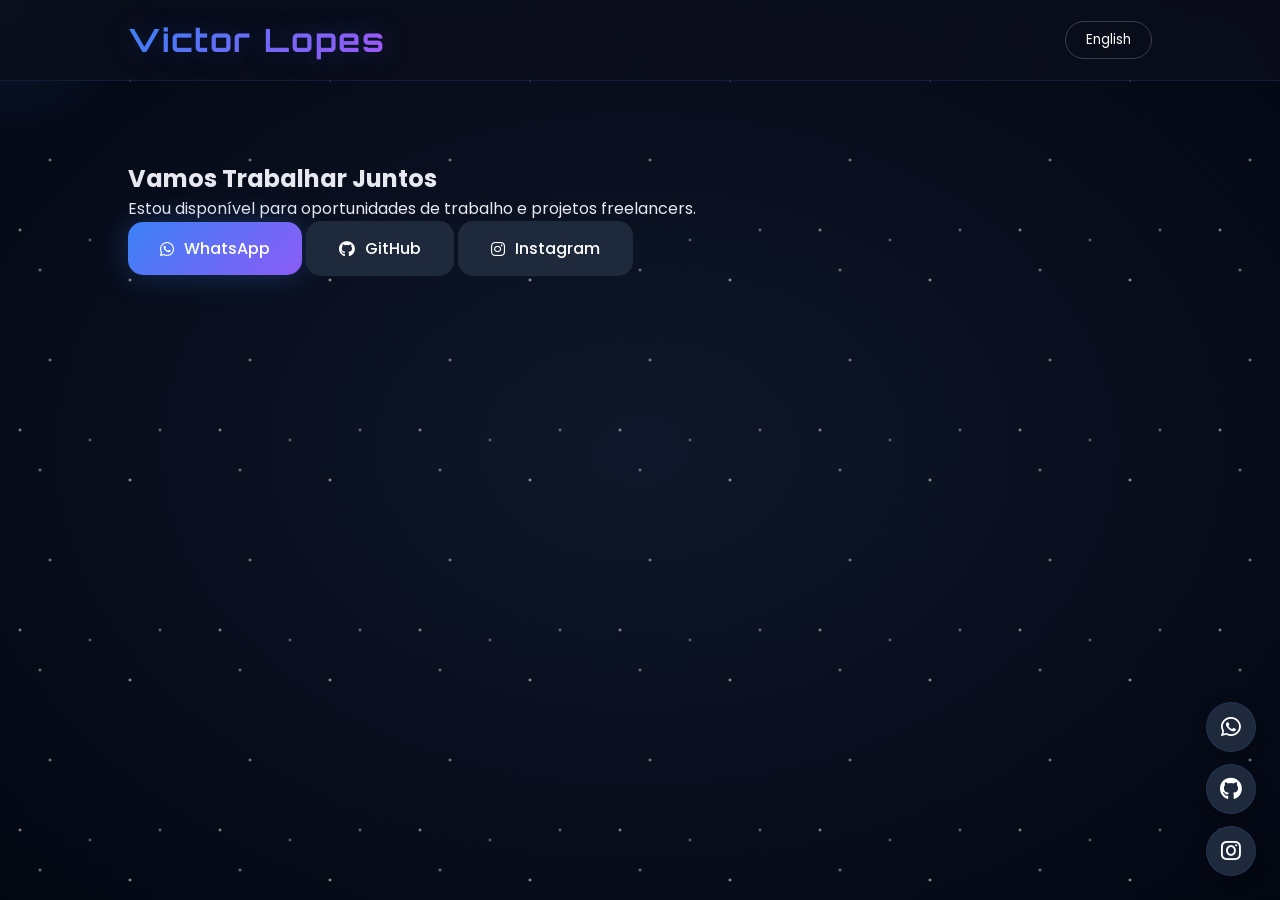
<file: contato.html>
<!DOCTYPE html>
<html lang="pt-br">
<head>
    <meta charset="UTF-8" />
    <meta name="viewport" content="width=device-width, initial-scale=1.0" />
    <title>Contato | Victor Lopes</title>

    <link rel="stylesheet" href="css/style.css?v=2" />
    <link rel="preconnect" href="https://fonts.googleapis.com" />
    <link href="https://fonts.googleapis.com/css2?family=Orbitron:wght@700&family=Poppins:wght@300;400;600&display=swap" rel="stylesheet" />
    <link rel="stylesheet" href="https://cdnjs.cloudflare.com/ajax/libs/font-awesome/6.5.0/css/all.min.css" />
    <link href="https://unpkg.com/aos@2.3.1/dist/aos.css" rel="stylesheet" />
</head>
<body>

    <!-- Fundo espacial -->
    <div id="space"></div>

    <!-- Brilho seguindo o mouse -->
    <div id="glow"></div>

    <!-- Navegação -->
    <nav>
        <a href="index.html" class="logo">Victor Lopes</a>
        <button id="translate" class="btn-destaque">English</button>
    </nav>

    <!-- ===== CONTEÚDO ===== -->
    <section>
        <h1 id="page-title" data-aos="fade-up">Vamos Trabalhar Juntos</h1>
        <p id="page-sub" data-aos="fade-up" data-aos-delay="200">
            Estou disponível para oportunidades de trabalho e projetos freelancers.
        </p>

        <div class="contatos" data-aos="fade-up" data-aos-delay="400">
            <a class="btn destaque" href="https://wa.me/5511956022453" target="_blank">
                <i class="fab fa-whatsapp"></i> WhatsApp
            </a>
            <a class="btn" href="https://github.com/Victordevlopes" target="_blank">
                <i class="fab fa-github"></i> GitHub
            </a>
            <a class="btn" href="https://www.instagram.com/vitaosl_" target="_blank">
                <i class="fab fa-instagram"></i> Instagram
            </a>
        </div>
    </section>

    <!-- ===== ÍCONES FLUTUANTES ===== -->
    <div class="social-float">
        <a href="https://wa.me/5511956022453" target="_blank" class="social-icon whatsapp" aria-label="WhatsApp">
            <i class="fab fa-whatsapp"></i>
        </a>
        <a href="https://github.com/Victordevlopes" target="_blank" class="social-icon github" aria-label="GitHub">
            <i class="fab fa-github"></i>
        </a>
        <a href="https://www.instagram.com/vitaosl_" target="_blank" class="social-icon instagram" aria-label="Instagram">
            <i class="fab fa-instagram"></i>
        </a>
    </div>

    <script src="https://unpkg.com/aos@2.3.1/dist/aos.js"></script>
    <script src="js/script.js"></script>
</body>
</html>
</file>
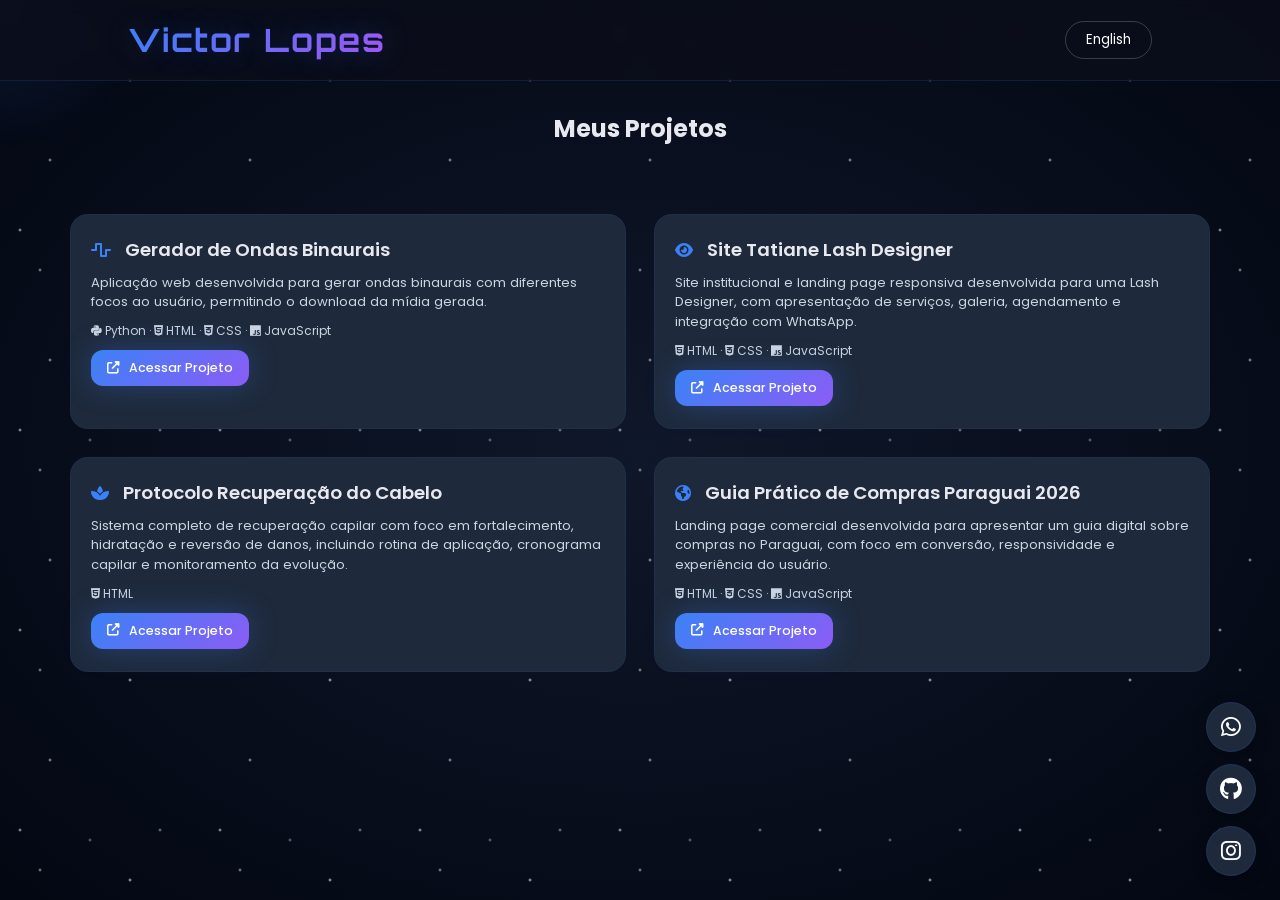
<file: projetos.html>
<!DOCTYPE html>
<html lang="pt-br">

<head>
    <meta charset="UTF-8" />
    <meta name="viewport" content="width=device-width, initial-scale=1.0" />

    <title>Projetos | Victor Lopes</title>

    <link rel="stylesheet" href="css/style.css?v=2" />

    <link rel="preconnect" href="https://fonts.googleapis.com" />
    <link href="https://fonts.googleapis.com/css2?family=Orbitron:wght@700&family=Poppins:wght@300;400;600&display=swap"
        rel="stylesheet" />

    <link rel="stylesheet"
        href="https://cdnjs.cloudflare.com/ajax/libs/font-awesome/6.5.0/css/all.min.css" />

    <link href="https://unpkg.com/aos@2.3.1/dist/aos.css" rel="stylesheet" />
</head>

<body>

    <div id="space"></div>
    <div id="glow"></div>

    <nav>
        <a href="index.html" class="logo">Victor Lopes</a>

        <button id="translate" class="btn-destaque">
            English
        </button>
    </nav>

    <section class="projetos-section">

        <h1 id="page-title"
            data-aos="fade-up"
            data-aos-duration="800">
            Meus Projetos
        </h1>
        
        <!-- PROJETO 1 -->
        <div class="projeto"
            data-aos="fade-up"
            data-aos-delay="200"
            data-aos-duration="800">

            <h2>
                <i class="fas fa-wave-square"
                    style="color: #3b82f6; margin-right: 10px;"></i>

                <span class="project-title">
                    Gerador de Ondas Binaurais
                </span>
            </h2>

            <p class="project-desc">
                Aplicação web desenvolvida para gerar ondas binaurais com diferentes focos ao usuário, permitindo o download da mídia gerada.
            </p>

            <p class="project-tech">
                <i class="fab fa-python"></i> Python ·
                <i class="fab fa-html5"></i> HTML ·
                <i class="fab fa-css3-alt"></i> CSS ·
                <i class="fab fa-js"></i> JavaScript
            </p>

            <a class="btn destaque"
                href="https://victordevlopes.github.io/gerador-de-ondas/"
                target="_blank"
                rel="noopener noreferrer">

                <i class="fas fa-external-link-alt"></i>

                <span class="btn-acessar">
                    Acessar Projeto
                </span>

            </a>

        </div>


        <!-- PROJETO 2 -->
        <div class="projeto"
            data-aos="fade-up"
            data-aos-delay="350"
            data-aos-duration="800">

            <h2>
                <i class="fas fa-eye"
                    style="color: #3b82f6; margin-right: 10px;"></i>

                <span class="project-title">
                    Site Tatiane Lash Designer
                </span>
            </h2>

            <p class="project-desc">
                Site institucional e landing page responsiva desenvolvida para uma Lash Designer, com apresentação de serviços, galeria, agendamento e integração com WhatsApp.
            </p>

            <p class="project-tech">
                <i class="fab fa-html5"></i> HTML ·
                <i class="fab fa-css3-alt"></i> CSS ·
                <i class="fab fa-js"></i> JavaScript
            </p>

            <a class="btn destaque"
                href="https://victordevlopes.github.io/Site-Tatiane-Lash-Designer/"
                target="_blank"
                rel="noopener noreferrer">

                <i class="fas fa-external-link-alt"></i>

                <span class="btn-acessar">
                    Acessar Projeto
                </span>

            </a>

        </div>


        <!-- PROJETO 3 -->
        <div class="projeto"
            data-aos="fade-up"
            data-aos-delay="500"
            data-aos-duration="800">

            <h2>
                <i class="fas fa-spa"
                    style="color: #3b82f6; margin-right: 10px;"></i>

                <span class="project-title">
                    Protocolo Recuperação do Cabelo
                </span>
            </h2>

            <p class="project-desc">
                Sistema completo de recuperação capilar com foco em fortalecimento, hidratação e reversão de danos, incluindo rotina de aplicação, cronograma capilar e monitoramento da evolução.
            </p>

            <p class="project-tech">
                <i class="fab fa-html5"></i> HTML
            </p>

            <a class="btn destaque"
                href="https://victordevlopes.github.io/protocolo-recupera-o-do-cabelo/"
                target="_blank"
                rel="noopener noreferrer">

                <i class="fas fa-external-link-alt"></i>

                <span class="btn-acessar">
                    Acessar Projeto
                </span>

            </a>

        </div>


        <!-- PROJETO 4 -->
        <div class="projeto"
            data-aos="fade-up"
            data-aos-delay="650"
            data-aos-duration="800">

            <h2>
                <i class="fas fa-globe-americas"
                    style="color: #3b82f6; margin-right: 10px;"></i>

                <span class="project-title">
                    Guia Prático de Compras Paraguai 2026
                </span>
            </h2>

            <p class="project-desc">
                Landing page comercial desenvolvida para apresentar um guia digital sobre compras no Paraguai, com foco em conversão, responsividade e experiência do usuário.
            </p>

            <p class="project-tech">
                <i class="fab fa-html5"></i> HTML ·
                <i class="fab fa-css3-alt"></i> CSS ·
                <i class="fab fa-js"></i> JavaScript
            </p>

            <a class="btn destaque"
                href="https://victordevlopes.github.io/Guia-pr-tico-de-compras-Paraguai-2026-/"
                target="_blank"
                rel="noopener noreferrer">

                <i class="fas fa-external-link-alt"></i>

                <span class="btn-acessar">
                    Acessar Projeto
                </span>

            </a>

        </div>

    </section>


    <div class="social-float">

        <a href="https://wa.me/5511956022453"
            target="_blank"
            class="social-icon whatsapp"
            aria-label="WhatsApp">

            <i class="fab fa-whatsapp"></i>

        </a>

        <a href="https://github.com/Victordevlopes"
            target="_blank"
            class="social-icon github"
            aria-label="GitHub">

            <i class="fab fa-github"></i>

        </a>

        <a href="https://www.instagram.com/vitaosl_"
            target="_blank"
            class="social-icon instagram"
            aria-label="Instagram">

            <i class="fab fa-instagram"></i>

        </a>

    </div>


    <script src="https://unpkg.com/aos@2.3.1/dist/aos.js"></script>

    <script src="js/script.js"></script>

</body>

</html>
</file>
<file: css/style.css>
/* ===== RESET E BASE ===== */
* {
    margin: 0;
    padding: 0;
    box-sizing: border-box;
}

body {
    font-family: 'Poppins', sans-serif;
    background: #0b0e1a;
    color: #e8e8f0;
    min-height: 100vh;
    overflow-x: hidden;
    position: relative;
    cursor: default;
}

/* ===== FONTE DO NOME (diferente) ===== */
.logo {
    font-family: 'Orbitron', monospace;
    font-size: 2rem;
    font-weight: 700;
    color: #fff;
    text-decoration: none;
    letter-spacing: 2px;
    background: linear-gradient(135deg, #3b82f6, #a855f7);
    -webkit-background-clip: text;
    -webkit-text-fill-color: transparent;
    background-clip: text;
    text-shadow: 0 0 30px rgba(59, 130, 246, 0.3);
    transition: 0.3s;
}

.logo:hover {
    transform: scale(1.05);
    text-shadow: 0 0 50px rgba(59, 130, 246, 0.6);
}

/* ===== FUNDO ESPACIAL ===== */
#space {
    position: fixed;
    top: 0;
    left: 0;
    width: 100%;
    height: 100%;
    z-index: -2;
    overflow: hidden;
    background: radial-gradient(ellipse at center, #0f172a 0%, #030712 100%);
}

#space::before {
    content: '';
    position: absolute;
    width: 200%;
    height: 200%;
    background-image:
        radial-gradient(2px 2px at 20px 30px, #eee, transparent),
        radial-gradient(2px 2px at 40px 70px, rgba(255,255,255,0.8), transparent),
        radial-gradient(2px 2px at 50px 160px, #ddd, transparent),
        radial-gradient(2px 2px at 90px 40px, rgba(255,255,255,0.6), transparent),
        radial-gradient(2px 2px at 130px 80px, #fff, transparent),
        radial-gradient(2px 2px at 160px 30px, rgba(255,255,255,0.7), transparent),
        radial-gradient(1px 1px at 300px 200px, #fff, transparent),
        radial-gradient(1px 1px at 400px 100px, #eee, transparent),
        radial-gradient(1px 1px at 500px 300px, #ddd, transparent),
        radial-gradient(1px 1px at 600px 400px, #fff, transparent),
        radial-gradient(1px 1px at 700px 150px, rgba(255,255,255,0.5), transparent),
        radial-gradient(1px 1px at 800px 250px, #eee, transparent),
        radial-gradient(1px 1px at 900px 350px, #fff, transparent),
        radial-gradient(1px 1px at 1000px 50px, rgba(255,255,255,0.6), transparent),
        radial-gradient(1px 1px at 1100px 450px, #ddd, transparent),
        radial-gradient(1px 1px at 1200px 200px, #fff, transparent);
    background-size: 200px 200px;
    background-repeat: repeat;
    animation: moveStars 40s linear infinite;
    opacity: 0.8;
}

@keyframes moveStars {
    0% { transform: translate(0, 0); }
    100% { transform: translate(-200px, -200px); }
}

/* ===== BRILHO SEGUINDO O MOUSE ===== */
#glow {
    position: fixed;
    width: 300px;
    height: 300px;
    border-radius: 50%;
    pointer-events: none;
    z-index: 1;
    background: radial-gradient(circle at center, rgba(59, 130, 246, 0.15), transparent 70%);
    transform: translate(-50%, -50%);
    transition: left 0.1s ease-out, top 0.1s ease-out;
}

/* ===== NAVEGAÇÃO ===== */
nav {
    display: flex;
    justify-content: space-between;
    align-items: center;
    padding: 20px 10%;
    background: rgba(11, 14, 26, 0.85);
    backdrop-filter: blur(10px);
    position: sticky;
    top: 0;
    z-index: 100;
    border-bottom: 1px solid rgba(59, 130, 246, 0.15);
}

.btn-destaque {
    background: transparent;
    border: 1px solid rgba(255,255,255,0.2);
    color: #fff;
    padding: 8px 20px;
    border-radius: 30px;
    cursor: pointer;
    font-family: 'Poppins', sans-serif;
    font-weight: 400;
    transition: 0.3s;
}

.btn-destaque:hover {
    background: rgba(59, 130, 246, 0.2);
    border-color: #3b82f6;
    box-shadow: 0 0 20px rgba(59, 130, 246, 0.2);
}

/* ===== HEADER ===== */
header {
    min-height: 80vh;
    display: flex;
    justify-content: center;
    align-items: center;
    gap: 80px;
    padding: 50px 10%;
    flex-wrap: wrap;
    position: relative;
    z-index: 2;
}

.perfil img {
    width: 320px;
    height: 320px;
    border-radius: 50%;
    object-fit: cover;
    border: 4px solid #3b82f6;
    box-shadow: 0 0 60px rgba(59, 130, 246, 0.3);
    transition: 0.5s;
}

.perfil img:hover {
    transform: scale(1.02);
    box-shadow: 0 0 80px rgba(59, 130, 246, 0.5);
}

.hero {
    max-width: 600px;
    z-index: 2;
}

/* ===== TÍTULO ANIMADO (Typed.js) =====
   Altura FIXA (não min-height) reservada para até 2 linhas de texto.
   Isso evita que o restante da página "salte" quando o nome é
   apagado e reescrito e o número de linhas do texto muda. */
.hero h1 {
    font-size: 3.2rem;
    margin-bottom: 20px;
    height: 130px;
    font-weight: 700;
    display: flex;
    align-items: center;
    line-height: 1.25;
}

.hero h1 .typed-cursor {
    color: #3b82f6;
}

.hero p {
    color: #cbd5e1;
    line-height: 1.8;
    margin-bottom: 40px;
    font-size: 1.1rem;
}

.botoes {
    display: flex;
    flex-wrap: wrap;
    gap: 15px;
}

.btn {
    background: #1e293b;
    color: #fff;
    text-decoration: none;
    padding: 14px 32px;
    border-radius: 15px;
    display: inline-flex;
    align-items: center;
    gap: 10px;
    transition: 0.3s;
    border: 1px solid transparent;
    font-weight: 500;
}

.btn:hover {
    transform: translateY(-5px);
    box-shadow: 0 10px 30px rgba(0,0,0,0.3);
}

.destaque {
    background: linear-gradient(135deg, #3b82f6, #8b5cf6);
    border: none;
    box-shadow: 0 0 30px rgba(59, 130, 246, 0.3);
}

.destaque:hover {
    box-shadow: 0 0 50px rgba(59, 130, 246, 0.5);
    transform: translateY(-5px) scale(1.02);
}

/* ===== SEÇÕES ===== */
section {
    padding: 80px 10%;
    position: relative;
    z-index: 2;
}

section h2 {
    font-size: 2.2rem;
    margin-bottom: 40px;
    font-weight: 600;
}

/* ===== MINI BIOGRAFIA ===== */
.mini-bio {
    text-align: center;
    margin-top: 20px;
    font-size: 1rem;
    color: #cbd5e1;
    background: rgba(30, 41, 59, 0.5);
    padding: 12px 24px;
    border-radius: 30px;
    backdrop-filter: blur(8px);
    -webkit-backdrop-filter: blur(8px);
    border: 1px solid rgba(59, 130, 246, 0.15);
    font-weight: 300;
    letter-spacing: 0.5px;
    line-height: 1.6;
    transition: 0.4s ease;
    max-width: 320px;
    margin-left: auto;
    margin-right: auto;
}

.mini-bio span {
    color: #94a3b8;
    font-weight: 300;
}

.mini-bio:hover {
    border-color: #3b82f6;
    background: rgba(30, 41, 59, 0.7);
    box-shadow: 0 0 30px rgba(59, 130, 246, 0.15);
    transform: scale(1.02);
}

/* ===== SOBRE MIM (interativo) ===== */
.sobre-card {
    background: #1e293b;
    padding: 30px;
    border-radius: 20px;
    cursor: pointer;
    transition: 0.3s;
    border: 1px solid rgba(59, 130, 246, 0.1);
    max-width: 800px;
    margin: 0 auto;
}

.sobre-card:hover {
    border-color: #3b82f6;
    box-shadow: 0 0 30px rgba(59, 130, 246, 0.1);
}

.sobre-card .resumo {
    font-size: 1.1rem;
    line-height: 1.8;
    color: #cbd5e1;
}

.sobre-card .detalhes {
    margin-top: 15px;
    font-size: 1rem;
    line-height: 1.8;
    color: #94a3b8;
    border-top: 1px solid rgba(255,255,255,0.05);
    padding-top: 15px;
}

.sobre-card .toggle-hint {
    display: block;
    margin-top: 10px;
    font-size: 0.85rem;
    color: #64748b;
    text-align: center;
}

.sobre-card.expandido .detalhes {
    display: block !important;
}

.sobre-card.expandido .toggle-hint {
    display: none;
}

/* ===== HABILIDADES ===== */
.skills {
    display: grid;
    grid-template-columns: repeat(auto-fit, minmax(150px, 1fr));
    gap: 20px;
}

.card {
    background: #1e293b;
    padding: 25px 15px;
    border-radius: 20px;
    text-align: center;
    transition: 0.3s;
    border: 1px solid rgba(59, 130, 246, 0.05);
    display: flex;
    flex-direction: column;
    align-items: center;
    gap: 10px;
    font-weight: 500;
}

.card i {
    font-size: 2.8rem;
    color: #3b82f6;
    transition: 0.3s;
}

.card:hover {
    transform: translateY(-10px);
    box-shadow: 0 0 40px rgba(59, 130, 246, 0.15);
    border-color: #3b82f6;
}

.card:hover i {
    transform: scale(1.1);
}

/* ===== ÍCONES FLUTUANTES (WhatsApp / GitHub / Instagram) =====
   Ficam fixos no canto inferior direito, um embaixo do outro,
   em todas as páginas (index, projetos, contato). */
.social-float {
    position: fixed;
    right: 24px;
    bottom: 24px;
    display: flex;
    flex-direction: column;
    gap: 12px;
    z-index: 9999;
}

.social-icon {
    width: 50px;
    height: 50px;
    border-radius: 50%;
    display: flex;
    align-items: center;
    justify-content: center;
    background: #1e293b;
    color: #fff;
    font-size: 1.4rem;
    text-decoration: none;
    border: 1px solid rgba(59, 130, 246, 0.15);
    box-shadow: 0 4px 15px rgba(0, 0, 0, 0.3);
    transition: 0.3s;
}

.social-icon:hover {
    transform: translateY(-5px) scale(1.05);
    box-shadow: 0 0 20px rgba(59, 130, 246, 0.4);
}

.social-icon.whatsapp:hover { background: #25D366; border-color: #25D366; }
.social-icon.github:hover { background: #333; border-color: #333; }
.social-icon.instagram:hover {
    background: linear-gradient(45deg, #f58529, #dd2a7b, #8134af, #515bd4);
    border-color: transparent;
}

/* ===== PÁGINA DE PROJETOS ===== */

.projetos-section {
    padding-top: 30px !important;
    max-width: 1400px;
    margin: 0 auto;
}

.projetos-section h1 {
    text-align: center;
    margin-bottom: 45px;
}

/* Grade de projetos (a própria <section class="projetos-section">
   também casa com o seletor abaixo, pois contém .projeto) */
section:has(.projeto) {
    display: grid;
    grid-template-columns: repeat(2, minmax(0, 1fr));
    gap: 28px;
    max-width: 1200px;
    margin: 0 auto;
    padding-left: 30px;
    padding-right: 30px;
}

section:has(.projeto) > h1 {
    grid-column: 1 / -1;
    margin-bottom: 40px;
}

/* ===== CARD DO PROJETO ===== */
.projeto {
    background: #1e293b;
    padding: 22px 20px !important;
    border-radius: 18px;
    width: 100%;
    max-width: none;
    margin: 0;
    border: 1px solid rgba(59, 130, 246, 0.08);
    transition:
        transform 0.3s ease,
        box-shadow 0.3s ease,
        border-color 0.3s ease;
}

.projeto:hover {
    transform: translateY(-5px) scale(1.025);
    border-color: #3b82f6;
    box-shadow: 0 0 25px rgba(59, 130, 246, 0.15);
}

.projeto h2 {
    font-size: 1.15rem !important;
    line-height: 1.4;
    margin-bottom: 10px;
}

.projeto h2 i {
    font-size: 1rem;
}

.projeto p {
    font-size: 0.82rem !important;
    line-height: 1.5;
    color: #cbd5e1;
    margin-bottom: 10px;
}

.projeto .project-tech {
    font-size: 0.75rem !important;
    line-height: 1.5;
}

.projeto .btn {
    padding: 9px 16px !important;
    font-size: 0.78rem;
    border-radius: 12px;
}

/* ===== RESPONSIVIDADE (grade de projetos) ===== */
@media (max-width: 1100px) {
    section:has(.projeto) {
        grid-template-columns: repeat(1, minmax(0, 1fr));
    }
}

@media (max-width: 800px) {
    section:has(.projeto) {
        grid-template-columns: repeat(1, minmax(0, 1fr));
        gap: 18px;
    }
}

@media (max-width: 550px) {
    .projeto {
        padding: 22px 18px !important;
    }

    .projeto h2 {
        font-size: 1.2rem !important;
    }
}

/* =========================================================
   CORREÇÃO MOBILE - PORTFÓLIO VICTOR LOPES
   ========================================================= */

@media (max-width: 768px) {

    /* -----------------------------------------------------
       CORREÇÃO GERAL
       ----------------------------------------------------- */

    html,
    body {
        width: 100%;
        max-width: 100%;
        overflow-x: hidden !important;
        -webkit-overflow-scrolling: touch;
    }

    * {
        max-width: 100%;
    }


    /* -----------------------------------------------------
       NAVEGAÇÃO
       ----------------------------------------------------- */

    nav {
        width: 100%;
        min-width: 0;
        padding: 16px 20px !important;
        display: flex;
        flex-direction: row;
        align-items: center;
        justify-content: space-between;
        gap: 15px;
        box-sizing: border-box;
        /* blur pesado + sticky pode causar travadas no scroll do celular */
        backdrop-filter: none;
        background: rgba(11, 14, 26, 0.97);
    }

    .logo {
        display: block;
        max-width: 65%;
        font-size: 1.45rem !important;
        line-height: 1.2;
        letter-spacing: 1px;
        white-space: normal;
        overflow-wrap: break-word;
    }

    #translate {
        flex-shrink: 0;
        padding: 8px 16px !important;
        font-size: 0.82rem;
        white-space: nowrap;
    }


    /* -----------------------------------------------------
       HEADER / PRIMEIRA ÁREA
       ----------------------------------------------------- */

    header {
        width: 100%;
        min-width: 0;
        box-sizing: border-box;
        padding: 45px 20px !important;
        gap: 35px;
        overflow: hidden;
    }


    /* -----------------------------------------------------
       FOTO DE PERFIL
       ----------------------------------------------------- */

    .perfil {
        width: 100% !important;
        display: flex !important;
        flex-direction: column !important;
        justify-content: center !important;
        align-items: center !important;
        gap: 18px !important;
    }

    .perfil img {
        width: min(48vw, 190px) !important;
        height: min(48vw, 190px) !important;
        max-width: 190px !important;
        max-height: 190px !important;
        margin: 0 auto !important;
    }


    /* -----------------------------------------------------
       HERO
       ----------------------------------------------------- */

    .hero {
        width: 100% !important;
        max-width: 600px;
        min-width: 0 !important;
        margin: 0 auto;
        box-sizing: border-box;
        overflow: hidden;
    }

    /* Mesma lógica da versão desktop: altura FIXA para não
       empurrar o resto da página durante a animação de digitar. */
    .hero h1 {
        width: 100%;
        max-width: 100%;
        font-size: 2rem !important;
        line-height: 1.25;
        height: 130px;
        overflow-wrap: break-word;
        word-wrap: break-word;
    }

    .hero p {
        width: 100%;
        max-width: 100%;
        font-size: 1rem !important;
        line-height: 1.7;
        margin-bottom: 30px;
        overflow-wrap: break-word;
        word-wrap: break-word;
    }


    /* -----------------------------------------------------
       BOTÕES DO HERO
       ----------------------------------------------------- */

    .botoes {
        width: 100%;
        display: flex;
        flex-direction: column;
        gap: 14px;
    }

    .botoes .btn {
        width: 100% !important;
        max-width: 100%;
        box-sizing: border-box;
        justify-content: center;
        text-align: center;
        padding: 14px 20px !important;
    }


    /* -----------------------------------------------------
       SEÇÕES
       ----------------------------------------------------- */

    section {
        width: 100%;
        max-width: 100%;
        box-sizing: border-box;
        padding: 55px 20px !important;
        overflow: hidden;
    }

    section h2 {
        font-size: 1.8rem;
        line-height: 1.3;
        overflow-wrap: break-word;
    }


    /* -----------------------------------------------------
       MINI BIO
       ----------------------------------------------------- */

    .mini-bio {
        width: 100% !important;
        max-width: 300px !important;
        box-sizing: border-box;
        margin: 0 auto !important;
        font-size: 0.9rem;
        padding: 12px 18px;
        overflow-wrap: break-word;
    }


    /* -----------------------------------------------------
       SOBRE MIM
       ----------------------------------------------------- */

    .sobre-card {
        width: 100%;
        max-width: 100%;
        box-sizing: border-box;
        padding: 25px 20px;
    }

    .sobre-card .resumo,
    .sobre-card .detalhes {
        font-size: 1rem;
        line-height: 1.7;
        overflow-wrap: break-word;
    }


    /* -----------------------------------------------------
       HABILIDADES
       ----------------------------------------------------- */

    .skills {
        width: 100%;
        grid-template-columns: repeat(2, minmax(0, 1fr));
        gap: 15px;
    }

    .card {
        min-width: 0;
        width: 100%;
        box-sizing: border-box;
        padding: 22px 10px;
    }

    .card i {
        font-size: 2.2rem;
    }


    /* -----------------------------------------------------
       PROJETOS
       ----------------------------------------------------- */

    .projetos-section {
        width: 100% !important;
        max-width: 100% !important;
        box-sizing: border-box;
        padding: 40px 20px 90px !important;
        margin: 0 !important;
        overflow: hidden;
    }

    .projetos-section h1 {
        width: 100%;
        max-width: 100%;
        font-size: 1.8rem !important;
        line-height: 1.3;
        text-align: center;
        margin-bottom: 35px !important;
    }

    section:has(.projeto) {
        width: 100% !important;
        max-width: 100% !important;
        box-sizing: border-box;
        display: grid !important;
        grid-template-columns: 1fr !important;
        gap: 22px !important;
        padding-left: 20px !important;
        padding-right: 20px !important;
        margin: 0 !important;
    }

    .projeto {
        width: 100% !important;
        max-width: 100% !important;
        min-width: 0 !important;
        box-sizing: border-box;
        margin: 0 !important;
        padding: 25px 20px !important;
        overflow: hidden;
        word-wrap: break-word;
        overflow-wrap: break-word;
    }

    .projeto h2 {
        width: 100%;
        max-width: 100%;
        font-size: 1.15rem !important;
        line-height: 1.4 !important;
        overflow-wrap: break-word;
    }

    .project-title {
        min-width: 0;
        overflow-wrap: break-word;
        word-break: normal;
    }

    .projeto p {
        width: 100%;
        max-width: 100%;
        font-size: 0.9rem !important;
        line-height: 1.6;
        overflow-wrap: break-word;
    }

    .project-tech {
        font-size: 0.78rem !important;
        line-height: 1.6;
        overflow-wrap: break-word;
    }

    .projeto .btn {
        width: 100% !important;
        max-width: 100%;
        box-sizing: border-box;
        justify-content: center;
    }


    /* -----------------------------------------------------
       CONTATO
       ----------------------------------------------------- */

    .contatos {
        width: 100%;
        box-sizing: border-box;
        flex-direction: column;
        align-items: stretch;
        gap: 15px;
    }

    .contatos .btn {
        width: 100% !important;
        max-width: 100% !important;
        min-width: 0;
        box-sizing: border-box;
        justify-content: center;
    }


    /* -----------------------------------------------------
       REDES SOCIAIS FLUTUANTES
       ----------------------------------------------------- */

    .social-float {
        right: 14px !important;
        bottom: 14px !important;
        gap: 9px !important;
        z-index: 9999;
    }

    .social-icon {
        width: 44px !important;
        height: 44px !important;
        font-size: 1.3rem !important;
    }


    /* -----------------------------------------------------
       FUNDO / EFEITOS
       ----------------------------------------------------- */

    #glow {
        display: none;
    }

    [data-aos] {
        max-width: 100%;
    }

}


/* =========================================================
   CELULARES PEQUENOS
   ========================================================= */

@media (max-width: 400px) {

    nav {
        padding-left: 16px !important;
        padding-right: 16px !important;
    }

    .logo {
        font-size: 1.3rem !important;
        max-width: 58%;
    }

    #translate {
        padding: 7px 13px !important;
        font-size: 0.78rem;
    }

    header {
        padding-left: 16px !important;
        padding-right: 16px !important;
    }

    section {
        padding-left: 16px !important;
        padding-right: 16px !important;
    }

    .hero h1 {
        height: 145px;
    }

    .skills {
        grid-template-columns: 1fr;
    }

    .projeto {
        padding: 22px 18px !important;
    }

    .projeto h2 {
        font-size: 1.05rem !important;
    }

}
</file>
